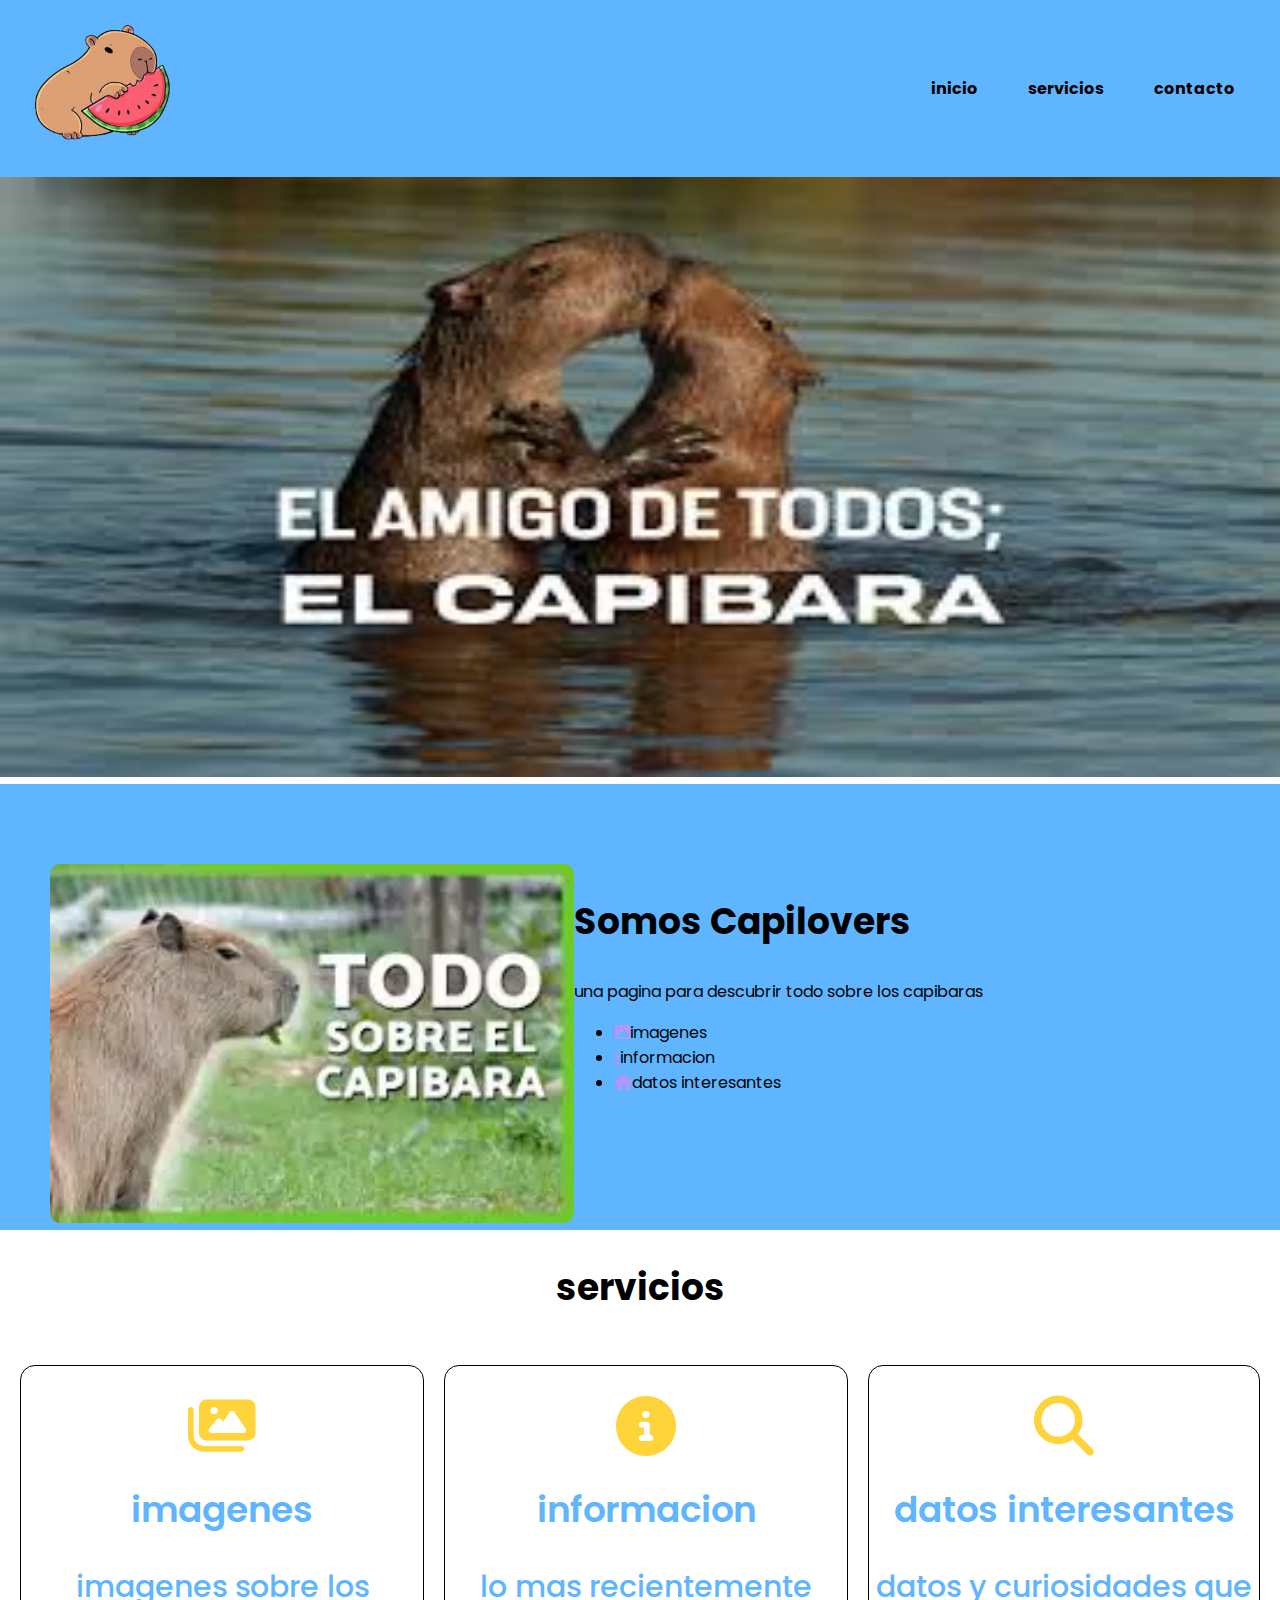
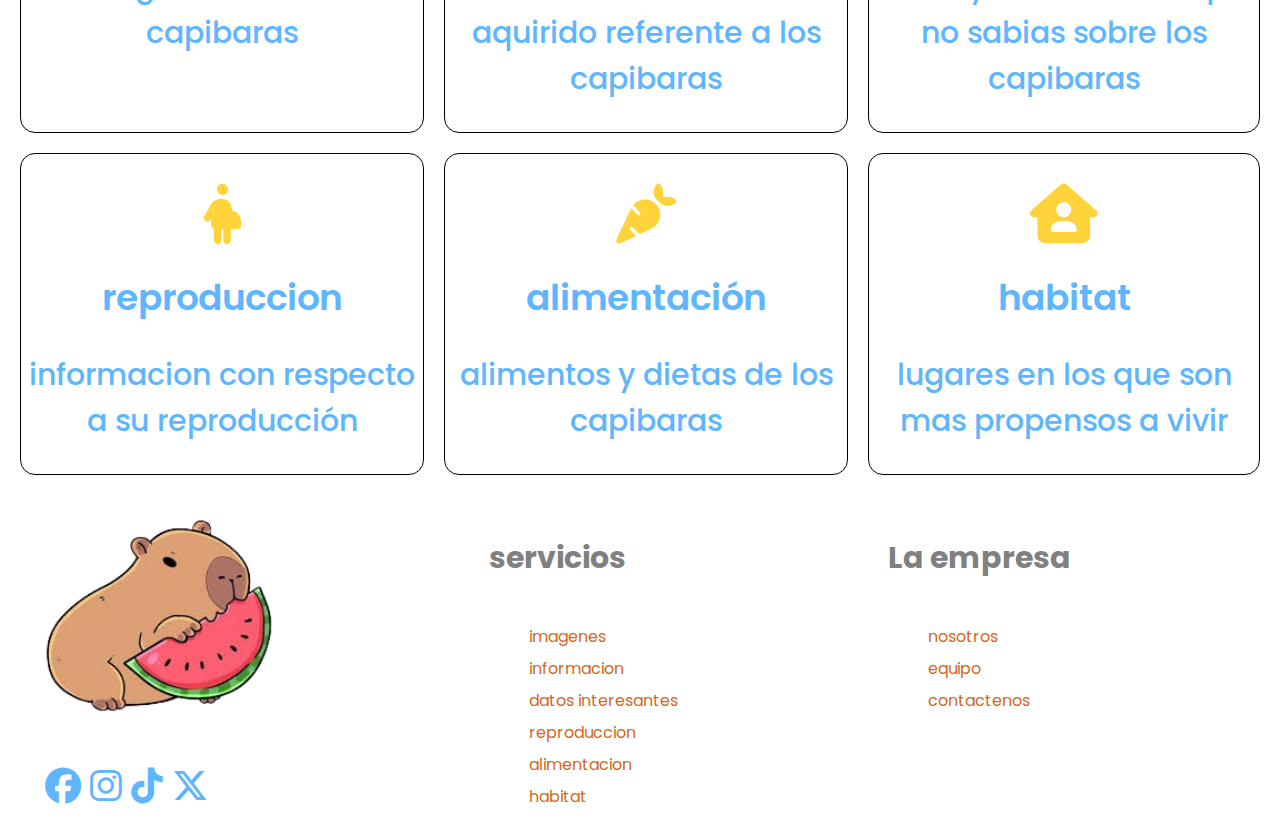
<file: index.html>
<!DOCTYPE html>
<html lang="es">
<head>
    <meta charset="UTF-8">
    <meta name="viewport" content="width=device-width, initial-scale=1.0">
    <title>capilovers</title>
    <link href="assets/css/2-style.css" rel="stylesheet">
    <link href="assets/css/responsive.css" rel="stylesheet">
    <link href="assets/font awesome/css/all.css" rel="stylesheet">
    <link rel="stylesheet" href="https://cdnjs.cloudflare.com/ajax/libs/animate.css/4.1.1/animate.min.css"/>
</head>
<body>
    <header>
        <nav class="logo">
            <a href="capilovers.html"target="_self">
        <img src="assets/images/capibara.png" alt="capibara"  >
        </a>
        </nav>
        <nav>
            <ul class="menu">
                <li><a href="capilovers.html">inicio</a></li>
                <li><a href="servicios.html"> servicios</a></li>
                <li><a href="contacto.html"> contacto</a></li>
            </ul>
        </nav>
    </header>
    <section>
        <img src="assets/images/slider2.jpg" alt="slider" class="slider">
    </section>
    <section class="todo-sobre-el-capibara">

        <article class="padding-left-50x">
            <img class="animate__animated animate__swing" src="assets/images/todo sobre el capibara.webp" alt="todo sobre el capibara" class="todo-sobre-el-capibara" >
        </article>
        <article>
            <h2 class="animate__animated animate__bounce">Somos Capilovers</h2>
            <p class="animate__animated animate__pulse">una pagina para descubrir todo sobre los capibaras</p>
            <ul>
                <li><i class="fa-solid fa-image" style="color: #B197FC;"></i>imagenes</li>
                <li><i class="fa-solid fa-info" style="color: #B197FC;"></i>informacion</li>
                <li><i class="fa-solid fa-house" style="color: #B197FC;"></i>datos interesantes</li>
            </ul>
        </article>

    </section>
    <h2 class="center">servicios</h2>
    <section class="servicios center">
        <article class="animate__animated animate__bounceInLeft" animate_delay-2s>
            <i class="fa-solid fa-images" style="color: #FFD43B;"></i>
            <h3>imagenes</h3>
            <p>imagenes sobre los capibaras</p>
        </article>
        <article class="animate__animated animate__bounceInDown">
            <i class="fa-solid fa-circle-info" style="color: #FFD43B;"></i>
            <h3>informacion</h3>
            <p>lo mas recientemente aquirido referente a los capibaras</p>
        </article>
        <article class="animate__animated animate__bounceInRight">
            <i class="fa-solid fa-magnifying-glass" style="color: #FFD43B;"></i>
            <h3>datos interesantes</h3>
            <p>datos y curiosidades que no sabias sobre los capibaras</p>
        </article>
        <article class="animate__animated animate__bounceInLeft">
            <i class="fa-solid fa-person-pregnant" style="color: #FFD43B;"></i>
            <h3>reproduccion</h3>
            <p>informacion con respecto a su reproducción</p>
        </article>
        <article class="animate__animated animate__bounceInUp">
            <i class="fa-solid fa-carrot" style="color: #FFD43B;"></i>
            <h3>alimentación</h3>
            <p>alimentos y dietas de los capibaras</p>
        </article>
        <article class="animate__animated animate__bounceInRight">
            <i class="fa-solid fa-house-user" style="color: #FFD43B;"></i>
            <h3>habitat</h3>
            <p>lugares en los que son mas propensos a vivir</p>
        </article>
    </section>
    
    <footer>
        <div>
            <a href="capilovers.html"target="_self">
            <img src="assets/images/capibara.png" alt="capibara" class="capibara-footer">
            </a>
            <ul class="social-icons">
                <li><a href="https://www.facebook.com/?locale2=es_ES&_rdr"> <i class="fa-brands fa-facebook"></i> </a> </li>
                <li><a href="https://www.instagram.com/"> <i class="fa-brands fa-instagram"></i> </a> </li>
                <li><a href="https://www.tiktok.com/es-419/"> <i class="fa-brands fa-tiktok"></i> </a> </li>
                <li><a href="https://x.com/?lang=es"> <i class="fa-brands fa-x-twitter"></i> </a> </li>
            </ul>
        </div>
        <div>
            <h4>servicios</h4>
            <ul>
                <li><a href="#">imagenes</a></li>
                <li><a href="#">informacion</a></li>
                <li><a href="#">datos interesantes</a></li>
                <li><a href="#">reproduccion</a></li>
                <li><a href="#">alimentacion</a></li>
                <li><a href="#">habitat</a></li>
            </ul>
        </div>
        <div>
            <h4>La empresa</h4>
            <ul>
                <li><a href="#">nosotros</a></li>
                <li><a href="#">equipo</a></li>
                <li><a href="contacto.html"target="_self">contactenos</a></li>
            </ul>
        </div>
    </footer>
</body>
</html>
</file>
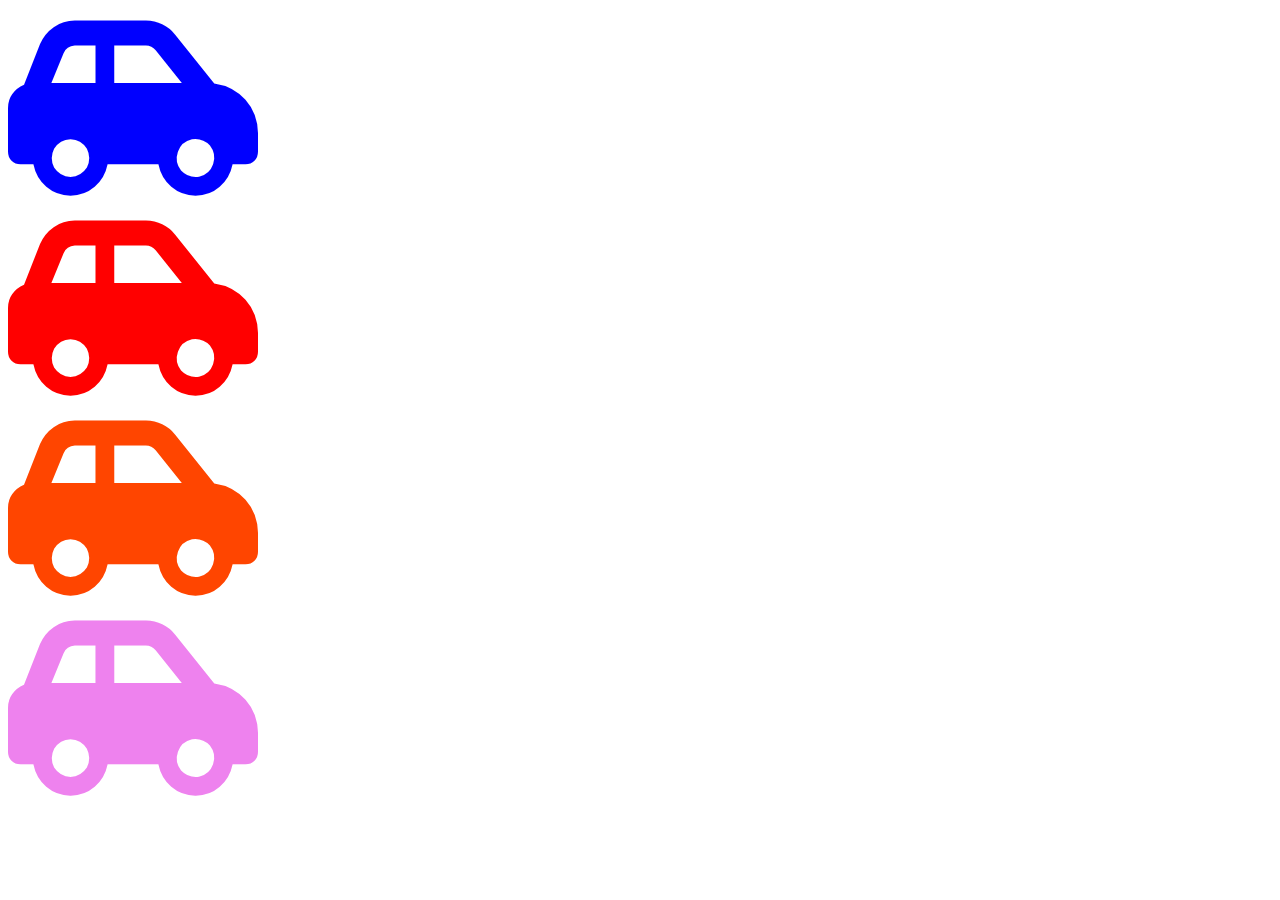
<file: animaciones.html>
<!DOCTYPE html>
<html lang="es">
<head>
    <meta charset="UTF-8">
    <meta name="viewport" content="width=device-width, initial-scale=1.0">
    <title>animaciones</title>
    <link href="assets/css/animaciones.css" rel="stylesheet">
    <link href="assets/font awesome/css/all.css" rel="stylesheet">
    
</head>
<body>
    <section class="car">
        <i class="fa-solid fa-car-side" style="color: blue;"></i>
      </section>
      <section class="car2">
        <i class="fa-solid fa-car-side" style="color: red;"></i>
      </section>
      <section class="car3">
        <i class="fa-solid fa-car-side" style="color: orangered;"></i>
      </section>
      <section class="car4">
        <i class="fa-solid fa-car-side" style="color: violet;"></i>
      </section>
    </section>
</body>
</html>
</file>
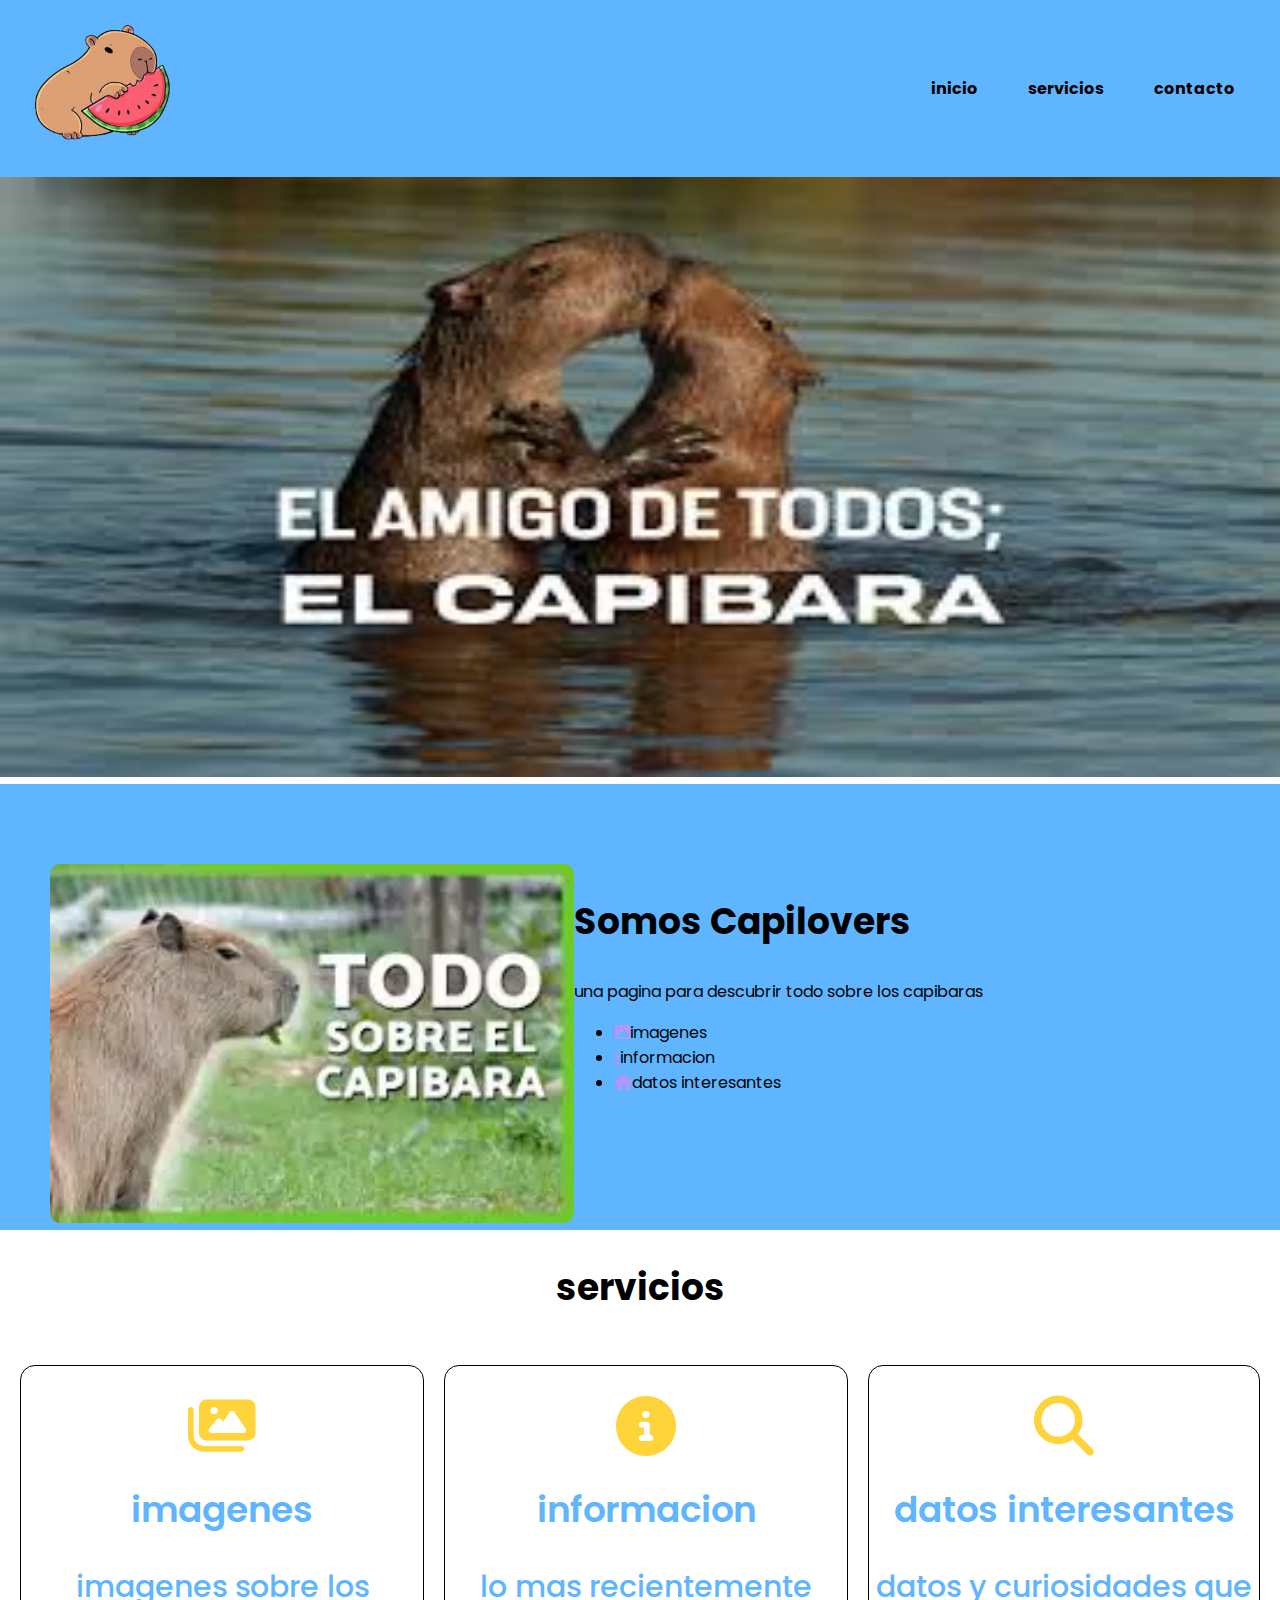
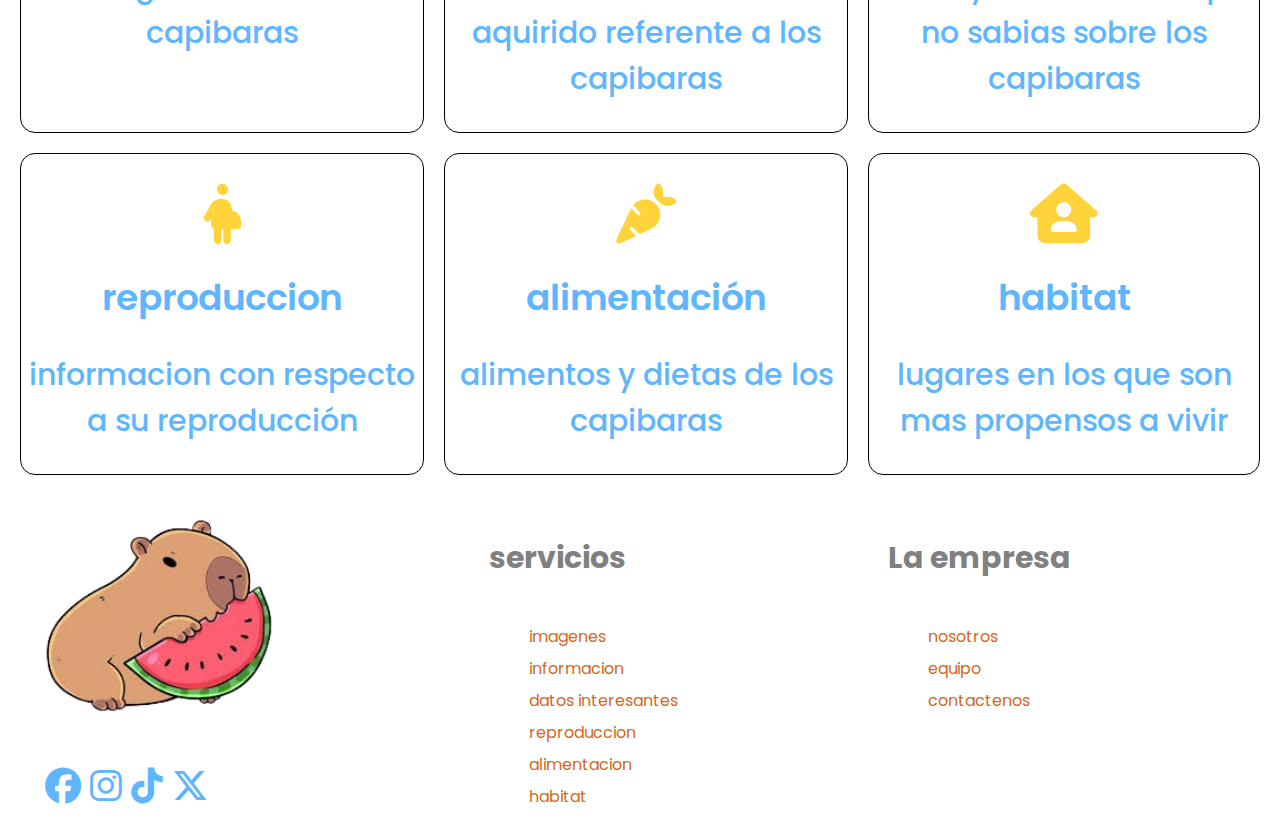
<file: capilovers.html>
<!DOCTYPE html>
<html lang="es">
<head>
    <meta charset="UTF-8">
    <meta name="viewport" content="width=device-width, initial-scale=1.0">
    <title>capilovers</title>
    <link href="assets/css/capilovers.css" rel="stylesheet">
    <link href="assets/css/responsive.css" rel="stylesheet">
    <link href="assets/font awesome/css/all.css" rel="stylesheet">
    <link rel="stylesheet" href="https://cdnjs.cloudflare.com/ajax/libs/animate.css/4.1.1/animate.min.css"/>
</head>
<body>
    <header>
        <nav class="logo">
            <a href="capilovers.html"target="_self">
        <img src="assets/images/capibara.png" alt="capibara"  >
        </a>
        </nav>
        <nav>
            <ul class="menu">
                <li><a href="capilovers.html">inicio</a></li>
                <li><a href="servicios.html"> servicios</a></li>
                <li><a href="contacto.html"> contacto</a></li>
            </ul>
        </nav>
    </header>
    <section>
        <img src="assets/images/slider2.jpg" alt="slider" class="slider">
    </section>
    <section class="todo-sobre-el-capibara">

        <article class="padding-left-50x">
            <img class="animate__animated animate__swing" src="assets/images/todo sobre el capibara.webp" alt="todo sobre el capibara" class="todo-sobre-el-capibara" >
        </article>
        <article>
            <h2 class="animate__animated animate__bounce">Somos Capilovers</h2>
            <p class="animate__animated animate__pulse">una pagina para descubrir todo sobre los capibaras</p>
            <ul>
                <li><i class="fa-solid fa-image" style="color: #B197FC;"></i>imagenes</li>
                <li><i class="fa-solid fa-info" style="color: #B197FC;"></i>informacion</li>
                <li><i class="fa-solid fa-house" style="color: #B197FC;"></i>datos interesantes</li>
            </ul>
        </article>

    </section>
    <h2 class="center">servicios</h2>
    <section class="servicios center">
        <article class="animate__animated animate__bounceInLeft" animate_delay-2s>
            <i class="fa-solid fa-images" style="color: #FFD43B;"></i>
            <h3>imagenes</h3>
            <p>imagenes sobre los capibaras</p>
        </article>
        <article class="animate__animated animate__bounceInDown">
            <i class="fa-solid fa-circle-info" style="color: #FFD43B;"></i>
            <h3>informacion</h3>
            <p>lo mas recientemente aquirido referente a los capibaras</p>
        </article>
        <article class="animate__animated animate__bounceInRight">
            <i class="fa-solid fa-magnifying-glass" style="color: #FFD43B;"></i>
            <h3>datos interesantes</h3>
            <p>datos y curiosidades que no sabias sobre los capibaras</p>
        </article>
        <article class="animate__animated animate__bounceInLeft">
            <i class="fa-solid fa-person-pregnant" style="color: #FFD43B;"></i>
            <h3>reproduccion</h3>
            <p>informacion con respecto a su reproducción</p>
        </article>
        <article class="animate__animated animate__bounceInUp">
            <i class="fa-solid fa-carrot" style="color: #FFD43B;"></i>
            <h3>alimentación</h3>
            <p>alimentos y dietas de los capibaras</p>
        </article>
        <article class="animate__animated animate__bounceInRight">
            <i class="fa-solid fa-house-user" style="color: #FFD43B;"></i>
            <h3>habitat</h3>
            <p>lugares en los que son mas propensos a vivir</p>
        </article>
    </section>
    
    <footer>
        <div>
            <a href="capilovers.html"target="_self">
            <img src="assets/images/capibara.png" alt="capibara" class="capibara-footer">
            </a>
            <ul class="social-icons">
                <li><a href="https://www.facebook.com/?locale2=es_ES&_rdr"> <i class="fa-brands fa-facebook"></i> </a> </li>
                <li><a href="https://www.instagram.com/"> <i class="fa-brands fa-instagram"></i> </a> </li>
                <li><a href="https://www.tiktok.com/es-419/"> <i class="fa-brands fa-tiktok"></i> </a> </li>
                <li><a href="https://x.com/?lang=es"> <i class="fa-brands fa-x-twitter"></i> </a> </li>
            </ul>
        </div>
        <div>
            <h4>servicios</h4>
            <ul>
                <li><a href="#">imagenes</a></li>
                <li><a href="#">informacion</a></li>
                <li><a href="#">datos interesantes</a></li>
                <li><a href="#">reproduccion</a></li>
                <li><a href="#">alimentacion</a></li>
                <li><a href="#">habitat</a></li>
            </ul>
        </div>
        <div>
            <h4>La empresa</h4>
            <ul>
                <li><a href="#">nosotros</a></li>
                <li><a href="#">equipo</a></li>
                <li><a href="contacto.html"target="_self">contactenos</a></li>
            </ul>
        </div>
    </footer>
</body>
</html>
</file>
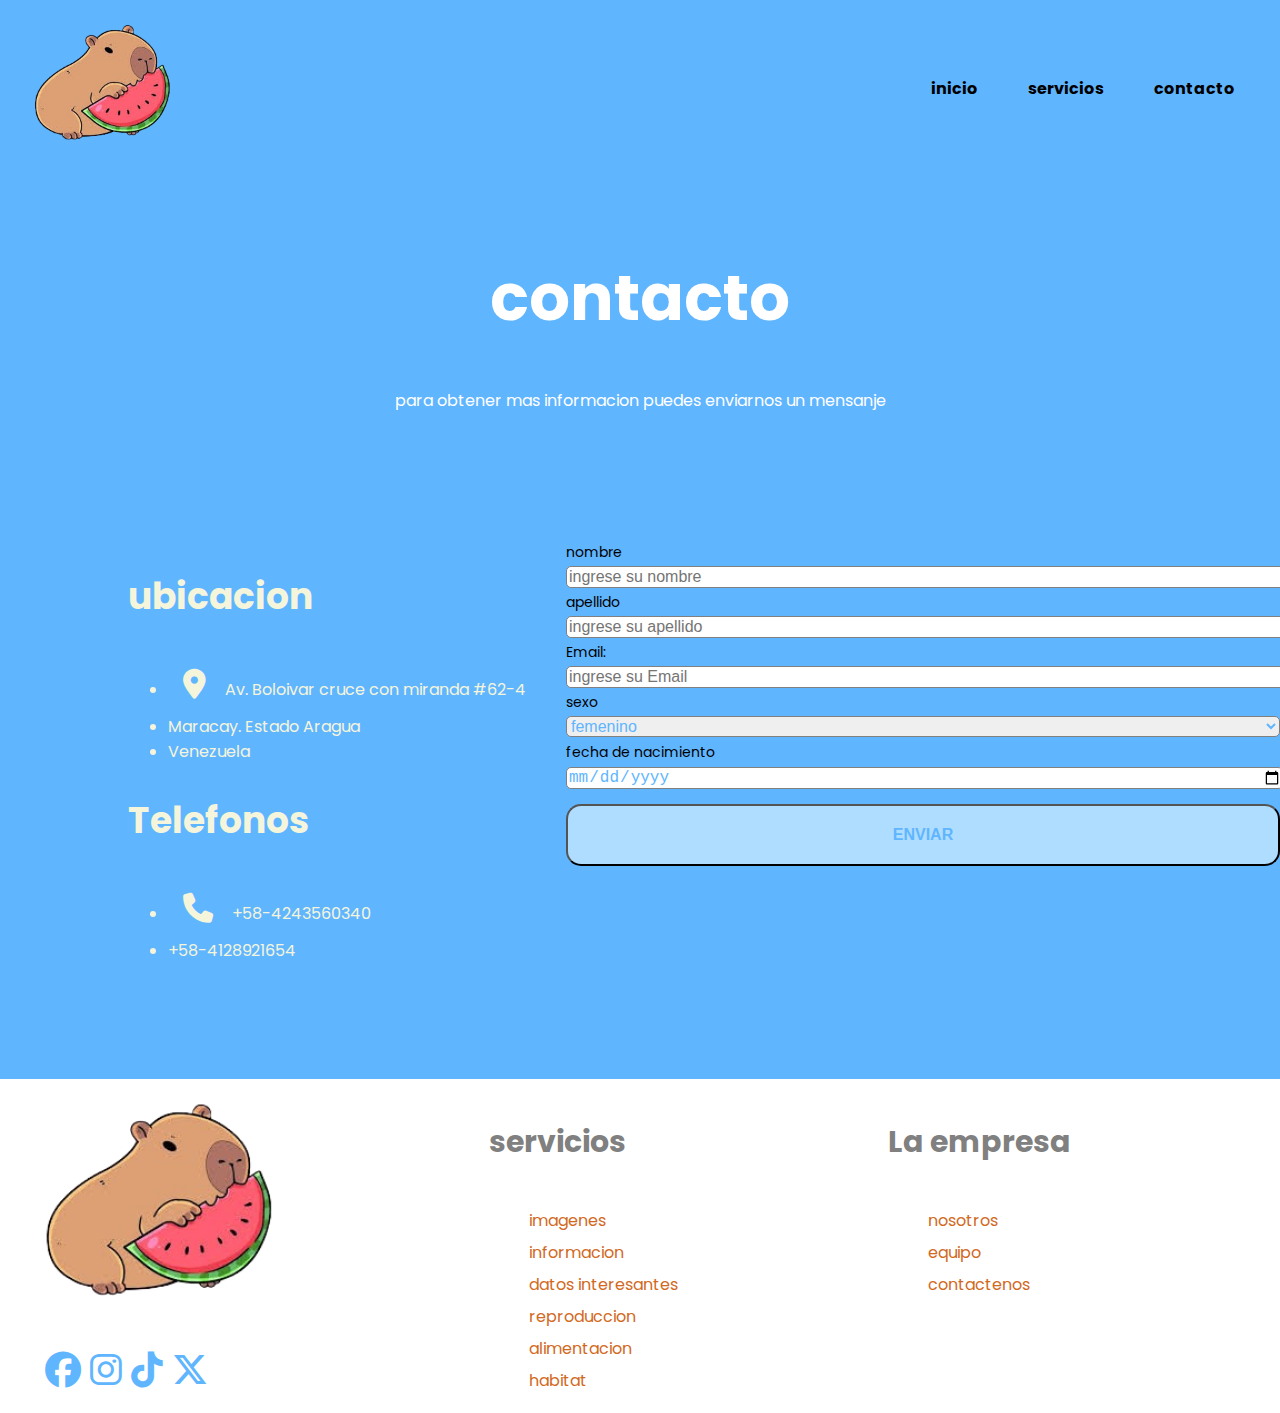
<file: contacto.html>
<!DOCTYPE html>
<html lang="es">
<head>
    <meta charset="UTF-8">
    <meta name="viewport" content="width=device-width, initial-scale=1.0">
    <title>contacto</title>
    <link href="assets/css/capilovers.css" rel="stylesheet">
    <link href="assets/css/responsive.css" rel="stylesheet">
    <link href="assets/font awesome/css/all.css" rel="stylesheet">
    <link rel="stylesheet" href="https://cdnjs.cloudflare.com/ajax/libs/animate.css/4.1.1/animate.min.css"/>
</head>
<body>
    <header>
        <nav class="logo">
            <a href="capilovers.html"target="_self">
        <img src="assets/images/capibara.png" alt="capibara"  >
        </a>
        </nav>
        <nav>
            <ul class="menu">
                <li><a href="capilovers.html"target="_self">inicio</a></li>
                <li><a href="servicios.html"target="_self"> servicios</a></li>
                <li><a href="contacto.html" target="_self"> contacto</a></li>
            </ul>
        </nav>
    </header>

    <section class="title center">
        <h1> contacto</h1>
        <p> para obtener mas informacion puedes enviarnos un mensanje</p>
    </section>



    <section class="contacto">
        <article>
            
            <h2>ubicacion</h2>
            <ul>
                <li><i class="fa-solid fa-location-dot"></i> Av. Boloivar cruce con miranda #62-4</li>
                <li>Maracay. Estado Aragua</li>
                <li>Venezuela</li>
            </ul>
            <h2> Telefonos</h2>
            <ul>
                <li><i class="fa-solid fa-phone"></i> +58-4243560340</li>
                <li> +58-4128921654</li>
            </ul>
        </article>
      <article>
            <form name="form1" method="get" action="#">
            <label> nombre </label>
            <input name="nombre" id="nombre" type="text" placeholder="ingrese su nombre">
            <label> apellido </label>
            <input name="apellido" id="apellido" type="text" placeholder="ingrese su apellido">
            <label> Email: </label>
            <input name="Email" id="Email" type="email" placeholder="ingrese su Email">
            <label> sexo</label>
            <select name="sexo">
                <option value="f"> femenino</option>
                <option value="m"> masculino</option>
                <option value="nd"> prefiero no indicar</option>
            </select>
            <label> fecha de nacimiento</label>
            <input type="date">
            <input type="submit" value="Enviar">
            </form>
        </article> 
    </section>



    <footer>
        <div>
            <a href="capilovers.html" target="_self">
            <img src="assets/images/capibara.png" alt="capibara" class="capibara-footer">
            </a>
            <ul class="social-icons">
                <li><a href="https://www.facebook.com/?locale2=es_ES&_rdr"> <i class="fa-brands fa-facebook"></i> </a> </li>
                <li><a href="https://www.instagram.com/"> <i class="fa-brands fa-instagram"></i> </a> </li>
                <li><a href="https://www.tiktok.com/es-419/"> <i class="fa-brands fa-tiktok"></i> </a> </li>
                <li><a href="https://x.com/?lang=es"> <i class="fa-brands fa-x-twitter"></i> </a> </li>
            </ul>
        </div>
        <div>
            <h4>servicios</h4>
            <ul>
                <li><a href="#">imagenes</a></li>
                <li><a href="#">informacion</a></li>
                <li><a href="#">datos interesantes</a></li>
                <li><a href="#">reproduccion</a></li>
                <li><a href="#">alimentacion</a></li>
                <li><a href="#">habitat</a></li>
            </ul>
        </div>
        <div>
            <h4>La empresa</h4>
            <ul>
                <li><a href="#">nosotros</a></li>
                <li><a href="#">equipo</a></li>
                <li><a href="contacto.html" target="_self">contactenos</a></li>
            </ul>
        </div>
    </footer>
</file>
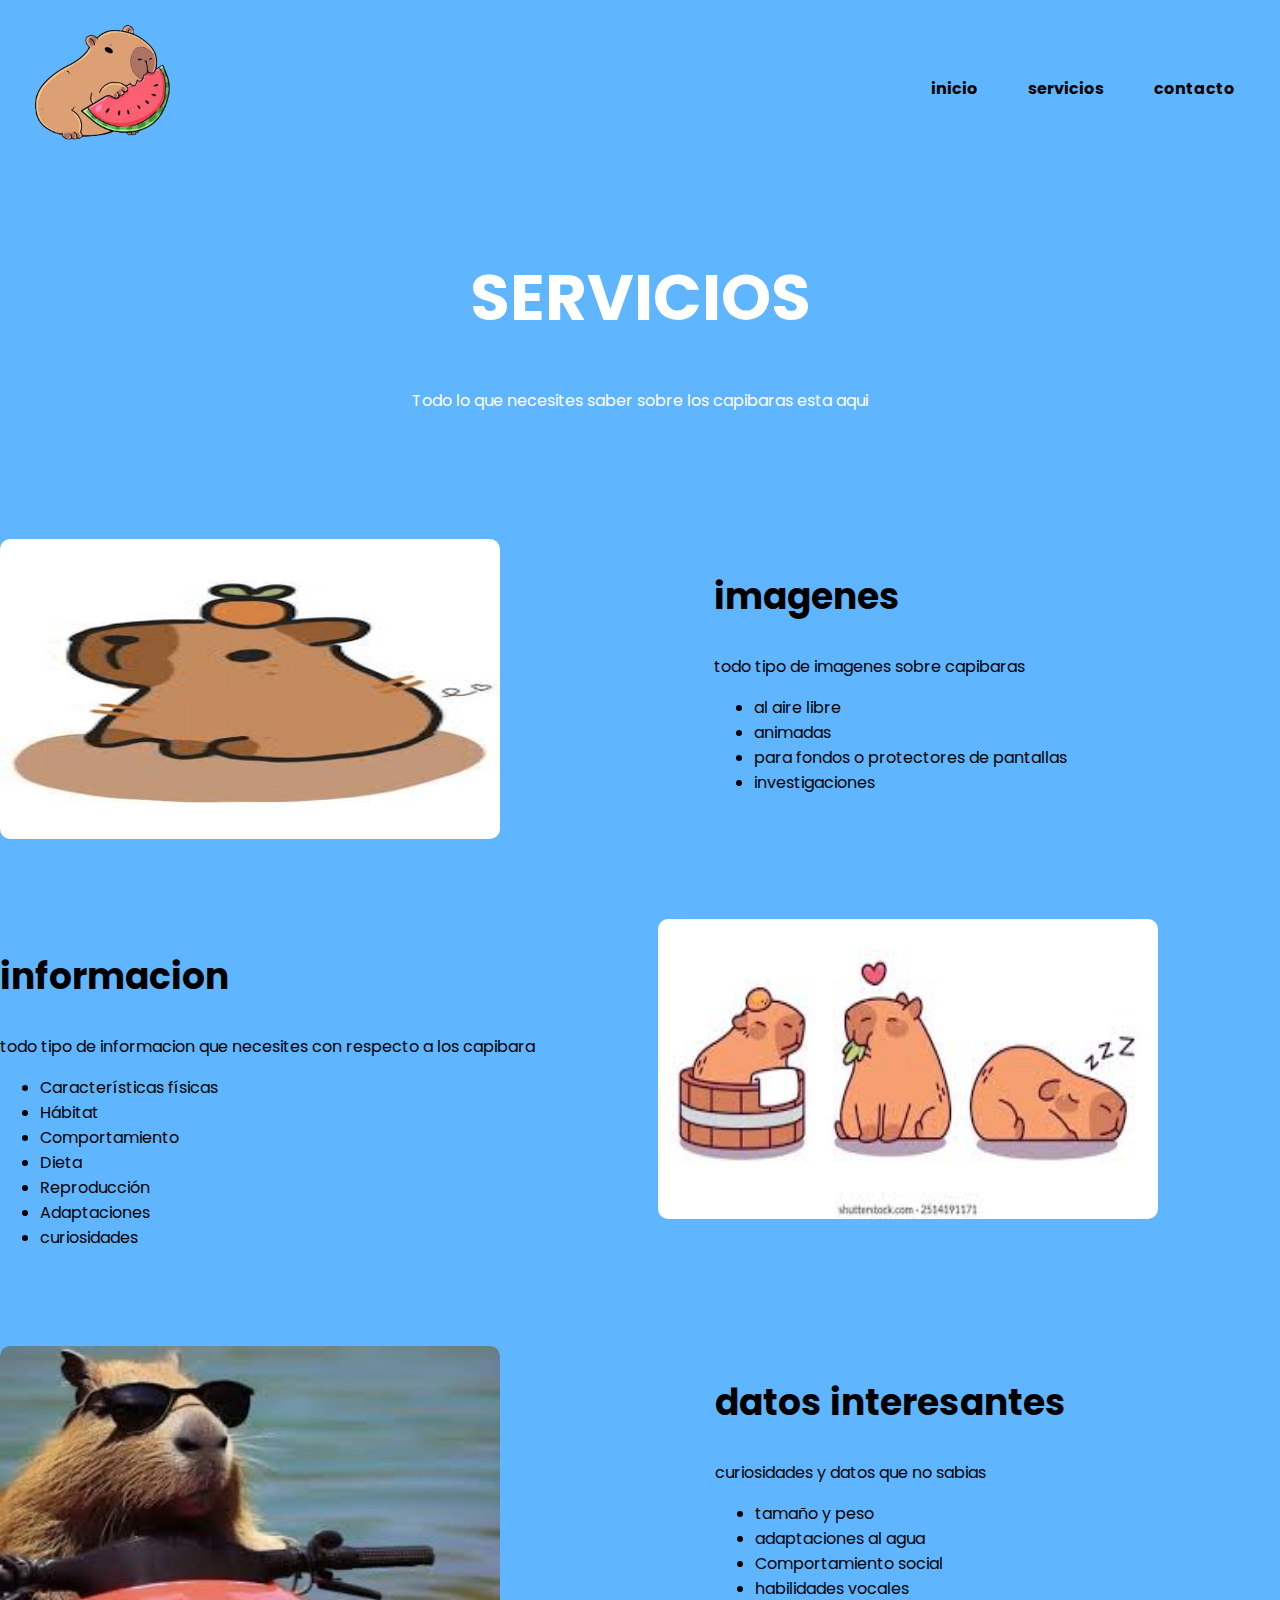
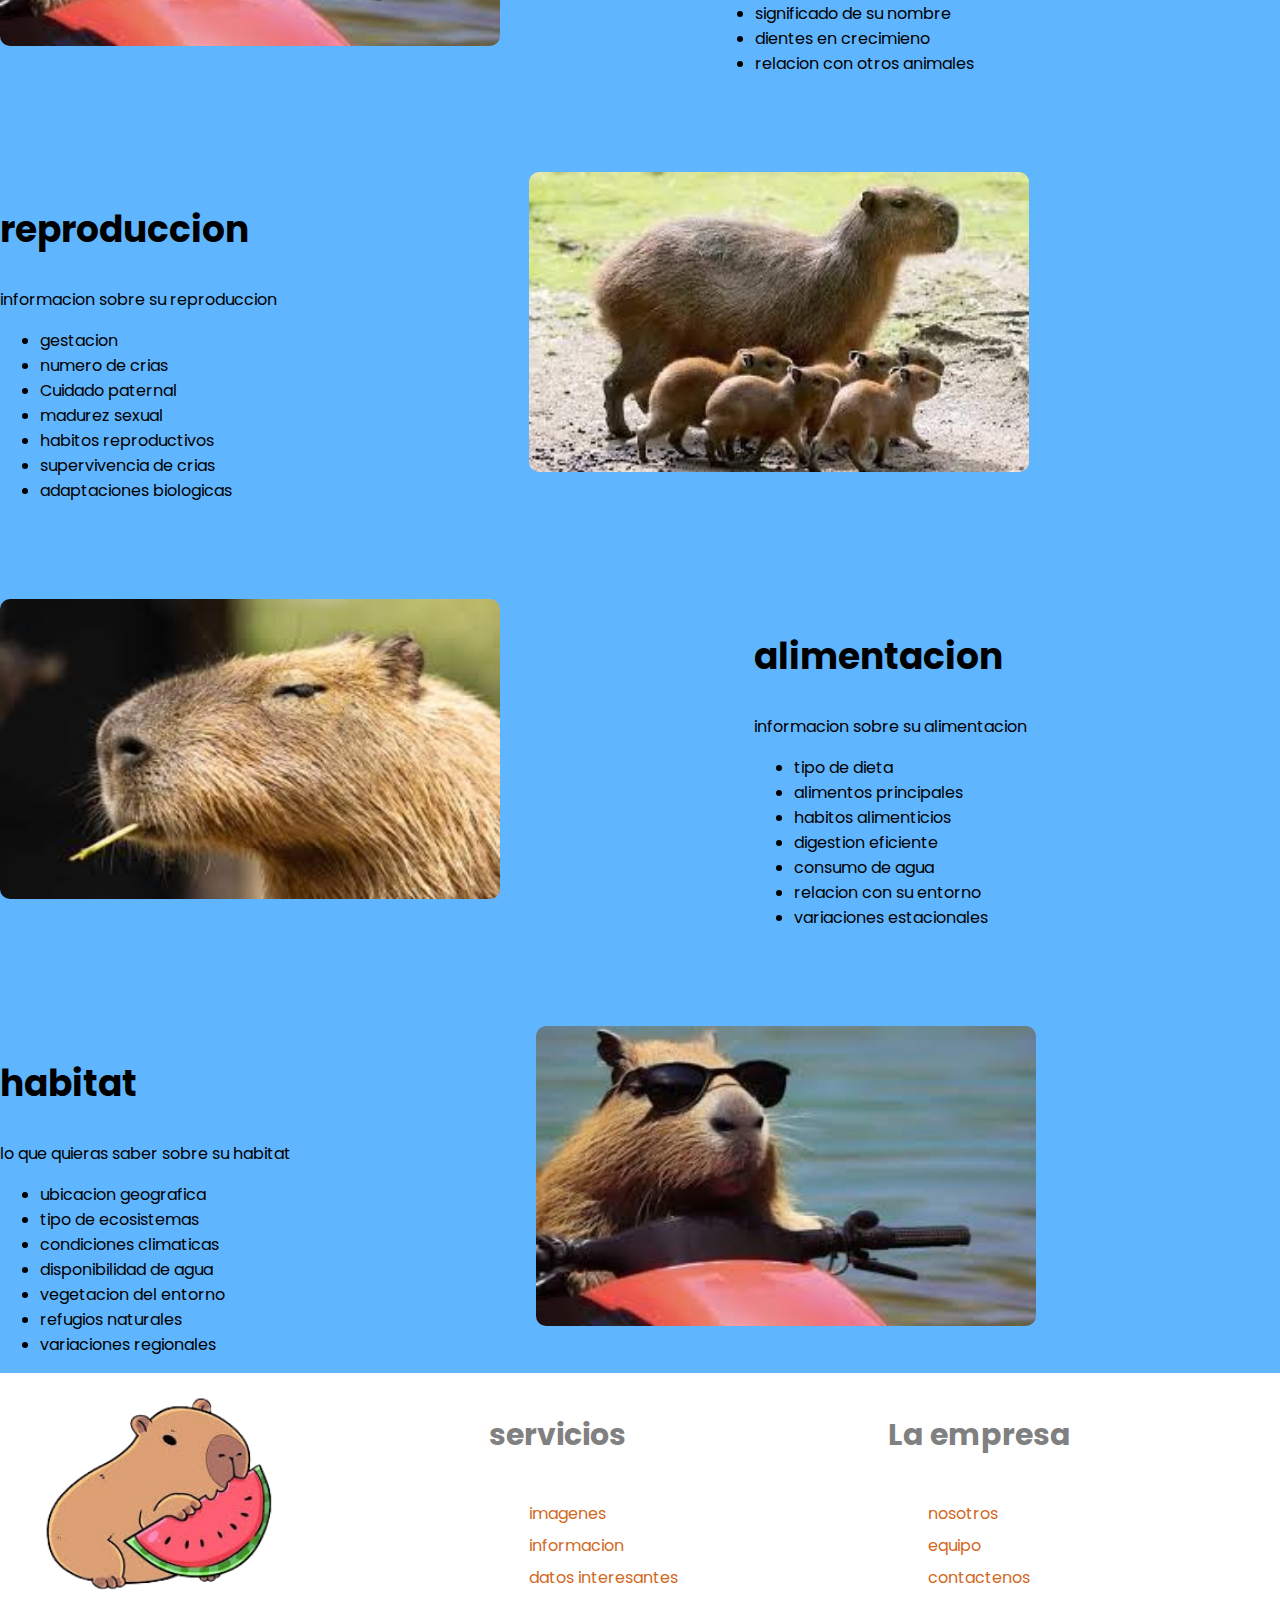
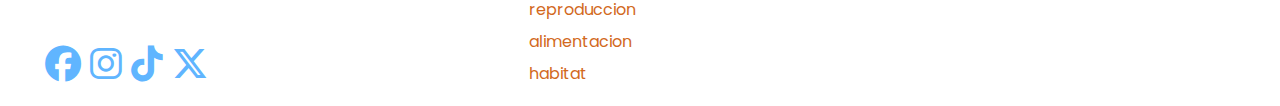
<file: servicios.html>
<!DOCTYPE html>
<html lang="es">
<head>
    <meta charset="UTF-8">
    <meta name="viewport" content="width=device-width, initial-scale=1.0">
    <title>contacto</title>
    <link href="assets/css/capilovers.css" rel="stylesheet">
    <link href="assets/css/responsive.css" rel="stylesheet">
    <link href="assets/font awesome/css/all.css" rel="stylesheet">
    <link rel="stylesheet" href="https://cdnjs.cloudflare.com/ajax/libs/animate.css/4.1.1/animate.min.css"/>
</head>
<body>
    <header>
        <nav class="logo">
            <a href="capilovers.html" target="_self">
        <img src="assets/images/capibara.png" alt="capibara"  >
        </a>
        </nav>
        <nav>
            <ul class="menu">
                <li><a href="capilovers.html" target="_self">inicio</a></li>
                <li><a href="servicios.html" target="_self"> servicios</a></li>
                <li><a href="contacto.html" target="_self"> contacto</a></li>
            </ul>
        </nav>
    </header>
    <section class="title center">
        <h1> SERVICIOS</h1>
        <p> Todo lo que necesites saber sobre los capibaras esta aqui</p>
    </section>

    <section class="services">
        <img src="assets/images/imagenes.jpg">
        <article>
            <h2> imagenes</h2>
            <p> todo tipo de imagenes sobre capibaras</p>
            <ul>
                <li> al aire libre</li>
                <li> animadas</li>
                <li> para fondos o protectores de pantallas</li>
                <li> investigaciones</li>
            </ul>
        </article>
    </section>
    <section class="services">
        <article> 
            <h2> informacion</h2>
            <p> todo tipo de informacion que necesites con respecto a los capibara</p>
            <ul>
                <li> Características físicas</li>
                <li> Hábitat</li>
                <li> Comportamiento </li>
                <li>Dieta </li>
                <li>Reproducción </li>
                <li> Adaptaciones</li>
                <li>curiosidades</li>
            </ul>
        </article>
          <img src="assets/images/informacion.jpg">
    </section>
     <section class="services">
        <img src="assets/images/datos.jpg">
        <article> 
            <h2> datos interesantes</h2>
            <p> curiosidades y datos que no sabias </p>
            <ul>
                <li> tamaño y peso</li>
                <li> adaptaciones al agua </li>
                <li> Comportamiento social</li>
                <li>habilidades vocales </li>
                <li>significado de su nombre </li>
                <li> dientes en crecimieno</li>
                <li>relacion con otros animales</li>
            </ul>
        </article>
    </section>
    <section class="services">
        <article> 
            <h2> reproduccion</h2>
            <p> informacion sobre su reproduccion </p>
            <ul>
                <li> gestacion </li>
                <li> numero de crias </li>
                <li> Cuidado paternal</li>
                <li> madurez sexual </li>
                <li>habitos reproductivos </li>
                <li> supervivencia de crias</li>
                <li>adaptaciones biologicas</li>
            </ul>
        </article>
         <img src="assets/images/reproduccion.jpg">
    </section>
     <section class="services">
        <img src="assets/images/alimentacion.jpg">
        <article> 
            <h2> alimentacion </h2>
            <p> informacion sobre su alimentacion </p>
            <ul>
                <li> tipo de dieta </li>
                <li> alimentos principales </li>
                <li> habitos alimenticios</li>
                <li> digestion eficiente </li>
                <li> consumo de agua  </li>
                <li> relacion con su entorno</li>
                <li> variaciones estacionales</li>
            </ul>
        </article>
    </section>
    <section class="services">
        <article> 
            <h2> habitat </h2>
            <p> lo que quieras saber sobre su habitat </p>
            <ul>
                <li> ubicacion geografica </li>
                <li> tipo de ecosistemas </li>
                <li> condiciones climaticas</li>
                <li> disponibilidad de agua </li>
                <li> vegetacion del entorno  </li>
                <li> refugios naturales</li>
                <li> variaciones regionales</li>
            </ul>
        </article>
        <img src="assets/images/habitat.jpg">
    </section>

    <footer>
        <div>
            <a href="capilovers.html" target="_self">
            <img src="assets/images/capibara.png" alt="capibara" class="capibara-footer">
            </a>
            <ul class="social-icons">
                <li><a href="https://www.facebook.com/?locale2=es_ES&_rdr"> <i class="fa-brands fa-facebook"></i> </a> </li>
                <li><a href="https://www.instagram.com/"> <i class="fa-brands fa-instagram"></i> </a> </li>
                <li><a href="https://www.tiktok.com/es-419/"> <i class="fa-brands fa-tiktok"></i> </a> </li>
                <li><a href="https://x.com/?lang=es"> <i class="fa-brands fa-x-twitter"></i> </a> </li>
            </ul>
        </div>
        <div>
            <h4>servicios</h4>
            <ul>
                <li><a href="#">imagenes</a></li>
                <li><a href="#">informacion</a></li>
                <li><a href="#">datos interesantes</a></li>
                <li><a href="#">reproduccion</a></li>
                <li><a href="#">alimentacion</a></li>
                <li><a href="#">habitat</a></li>
            </ul>
        </div>
        <div>
            <h4>La empresa</h4>
            <ul>
                <li><a href="#">nosotros</a></li>
                <li><a href="#">equipo</a></li>
                <li><a href="contacto.html" target="_self">contactenos</a></li>
            </ul>
        </div>
    </footer>
</file>
<file: assets/css/2-style.css>
@import url('https://fonts.googleapis.com/css2?family=Poppins:ital,wght@0,100;0,200;0,300;0,400;0,500;0,600;0,700;0,800;0,900;1,100;1,200;1,300;1,400;1,500;1,600;1,700;1,800;1,900&display=swap');
body{
    margin: 0;
    padding: 0;
    font-family: "Poppins", sans-serif;
    font-weight: light;
}
:root{
    --main-color:#60B5FF;
    --primary-color:#AFDDFF;
    --second-color:#FFECDB;
    --third-color:#FF9149;
}
p{
    font-size: 16px;
    /*text-transform: lowercase;lowercase minuscula-uppercase mayuscula*/
    /*text-decoration: underline;  underline subrayado inferior/arriba- tachado*/
}
/*
.box{
    padding: 50px 25px 5px 10px;/*es la distancia que del borde de la caja a su contenido en el interior
    margin: 20px;margin es la distancia que hay entre la caja y el borde del navegador
    border-top: 4px solid red;
    border-bottom: 5px dashed yellow;
    border-right: 15px dotted purple;
    border-radius: 25px;
    background: blue;
}*/
/*cabecera de la pagina*/
header{
    display: flex;
    justify-content: space-between;
    align-items: center;
    background-color: var(--main-color);
    padding: 10px;
}
.logo{
    margin-right: 30px;
}
.logo img{
    width: 150px;
    height: auto;
}
nav ul{
    list-style: none;
    display: flex;
    margin: 0;
    padding: 0;
}
nav li{
    margin-right: 20px;
}
nav a{
    text-decoration: none;
    color: black;
    font-weight: bold;
    padding: 10px 15px;
    border-radius: 5px;
    transition: background-color 0.3 ease;
}
nav a:hover{
    background-color: white;
    color: blue;
}
.slider{
    width: 100%;
    height: 600px;
}
/*seccion de quienes somos*/
.todo-sobre-el-capibara{
    display: grid;
    grid-template-columns: auto auto;
    padding-top: 80px;
    background-color:var(--main-color)
}
.todo-sobre-el-capibara img{
    width: 100%;
    border-radius: 10px;
}
.padding-left-50x{
    padding-left: 50px;
}
/*este h2 afecta tpdps los de la pagina*/
h2{
    font-size: 36px;
    font-weight: 800px;
}
/*ul{
    list-style: none;/*nos quita los puntos de la lista
    line-height: 1.8em; quita el interlineado o separacion entre lineas
    padding-top: 50px;
    text-align: justify;
}
li{
    padding-top: 20px;
}*/

/*servicios*/
.servicios{
    display: grid;
    grid-template-columns: auto auto auto;
    gap: 20px;
    text-align: center;
    padding: 20px 20px 20px 20px;
}
.servicios i{
    font-size: 60px;
}
.servicios article{
    border: 1px solid black;
    border-radius: 15px;
    padding-top: 30px;
}
.servicios h3{
    font-size: 36px;
    color: var(--main-color);
    font-weight: 600;
    line-height: 1em;
}
.servicios p{
    color: var(--main-color);
    font-size: 30px;
    font-weight: 500;
}
.center{
    text-align: center;
}
/*pie de pagina o footer*/

footer{
    display: grid;
    grid-template-columns: auto auto auto;
}
.social-icons li{
    display: inline-block;
    padding-left: 5px;
}
.social-icons li a {
    color: var(--main-color);
    font-size: 36px;
}
.social-icons li a:hover{
    color: var(--main-color);
}

footer div ul li{
    list-style: none;
    line-height: 2em;
}
footer ul li a{
    text-decoration: none;
    color: chocolate;
}
footer ul li a:hover{
    color: black;
    padding-left: 5px;
}
footer h4{
    font-size: 30px;
    color: gray;
}

.capibara-footer{
    width: 250px;
    margin-left: 30px;
}
/*contacto*/
.contacto{
    display: grid;
    grid-template-columns: auto auto;
    background-color: var(--main-color);
    color: beige;
    padding-top: 80px;
    padding-bottom: 100px;
    gap: 40px;/*separacion de columnas*/
    padding-left: 10%;
}

.contacto label{
    color: black;
    font-size: 14px;
    width: 100%;
}
.contacto input[type="text"],[type="email"], [type="date"] {
    width: 100%;
    border: 1px solid gray;
    border-radius: 5px;
    font-size: 16px;
    color: var(--main-color);
}
.contacto select{
    width: 100%;
    border: 1px solid gray;
    border-radius: 5px;
    font-size: 16px;
    color: var(--main-color);

}
.contacto input[type="submit"]{
    width: 100%;
    padding: 20px 15px 20px 15px;
    background-color: var(--primary-color);
    color: var(--main-color);
    margin-top: 15px;
    border-radius: 15px;
    text-transform: uppercase;
    font-weight: 800;
    font-size: 16px;
}
.contacto input[type="submit"]:hover{
    background-color: #60B5FF;
    color: var(--primary-color);
}
.contacto i{
    font-size: 30px;
    padding: 15px;
}
.title{
    background-color: var(--main-color);
    color: white;
    height: auto;
    padding-top: 30px;
    padding-bottom: 30px;
}
h1{
    color: white;
    font-size: 64px;
    font-weight: bold;
}
.services{
    display: grid;
    grid-template-columns: auto auto;
    padding-top: 80px;
    background-color:var(--main-color);
    
}
.services img{
    width: 500px;
    border-radius: 10px;
    height: 300px;
}
</file>
<file: assets/css/responsive.css>
@media (max-width:768px){
    header {
        flex-direction: column;
        align-items: flex-start;
    }
    .logo{
        margin-bottom: 10px;
        margin-right: 0;
    }
    nav{
        width: 100%;
    }
    nav ul{
        flex-direction: column;
        width: 100%;
        text-align: center;
    }
    nav li{
        margin: 0;
        width: 100%;
        border-bottom: 1px solid var(--main-color);
    }
    nav li:last-child{
        border-bottom: none;
    }
    nav a {
        display: block;
        padding: 15px;
        border-radius: 0;
        color: black;
    }
    .todo-sobre-el-capibara{
    display: grid;
    grid-template-columns: auto;
    padding-top: 30px;
    background-color:var(--main-color)
}
.servicios{
    display: grid;
    grid-template-columns: auto;
    gap: 20px;
    text-align: center;
    padding: 20px 20px 20px 20px;
}
footer{
    display: grid;
    grid-template-columns: auto;
}
.contacto{
    display: grid;
    grid-template-columns: auto;
    background-color: var(--main-color);
    color: beige;
    padding-top: 80px;
    padding-bottom: 100px;
    gap: 40px;/*separacion de columnas*/
    padding-left: 10%;
}
.padding-left-50x{
    padding-left: 5%;
}

.todo-sobre-el-capibara img{
    max-width: 100%;
    border-radius: 10px;
 }
}
</file>
<file: assets/css/animaciones.css>
.car{
    width: 200px;
    height: 200px;
    animation-name: car;
    animation-duration: 2s;
    animation-iteration-count: infinite;
    position: relative;

}
@keyframes car {
   /* from{background-color: blue;}
    to{background-color: red;}*/

    /*0%{background-color: blue;}
    25%{background-color: blueviolet;}
    50%{background-color: aqua;}
    75%{background-color: brown;}
    100%{background-color: red;}*/

    
    0%{ left: 0px; top: 0px;}
    100%{ left: 600px; top: 0px;}



}
.car2{
    width: 200px;
    height: 200px;
    animation-name: car2;
    animation-duration: 2s;
    animation-iteration-count: infinite;
    position: relative;

}
@keyframes car2{
    0%{ left: 0px; top: 0px;}
    100%{ left: 700px; top: 0px;}

}
.car3{
    width: 200px;
    height: 200px;
    animation-name: car3;
    animation-duration: 2s;
    animation-iteration-count: infinite;
    position: relative;

}
@keyframes car3{
    0%{ left: 0px; top: 0px;}
    100%{ left: 800px; top: 0px;}

}
.car4{
    width: 200px;
    height: 200px;
    animation-name: car4;
    animation-duration: 2s;
    animation-iteration-count: infinite;
    position: relative;

}
@keyframes car4{
    0%{ left: 0px; top: 0px;}
    100%{ left: 900px; top: 0px;}

}
i{
    font-size: 200px;
}
</file>
<file: assets/css/capilovers.css>
@import url('https://fonts.googleapis.com/css2?family=Poppins:ital,wght@0,100;0,200;0,300;0,400;0,500;0,600;0,700;0,800;0,900;1,100;1,200;1,300;1,400;1,500;1,600;1,700;1,800;1,900&display=swap');
body{
    margin: 0;
    padding: 0;
    font-family: "Poppins", sans-serif;
    font-weight: light;
}
:root{
    --main-color:#60B5FF;
    --primary-color:#AFDDFF;
    --second-color:#FFECDB;
    --third-color:#FF9149;
}
p{
    font-size: 16px;
    /*text-transform: lowercase;lowercase minuscula-uppercase mayuscula*/
    /*text-decoration: underline;  underline subrayado inferior/arriba- tachado*/
}
/*
.box{
    padding: 50px 25px 5px 10px;/*es la distancia que del borde de la caja a su contenido en el interior
    margin: 20px;margin es la distancia que hay entre la caja y el borde del navegador
    border-top: 4px solid red;
    border-bottom: 5px dashed yellow;
    border-right: 15px dotted purple;
    border-radius: 25px;
    background: blue;
}*/
/*cabecera de la pagina*/
header{
    display: flex;
    justify-content: space-between;
    align-items: center;
    background-color: var(--main-color);
    padding: 10px;
}
.logo{
    margin-right: 30px;
}
.logo img{
    width: 150px;
    height: auto;
}
nav ul{
    list-style: none;
    display: flex;
    margin: 0;
    padding: 0;
}
nav li{
    margin-right: 20px;
}
nav a{
    text-decoration: none;
    color: black;
    font-weight: bold;
    padding: 10px 15px;
    border-radius: 5px;
    transition: background-color 0.3 ease;
}
nav a:hover{
    background-color: white;
    color: blue;
}
.slider{
    width: 100%;
    height: 600px;
}
/*seccion de quienes somos*/
.todo-sobre-el-capibara{
    display: grid;
    grid-template-columns: auto auto;
    padding-top: 80px;
    background-color:var(--main-color)
}
.todo-sobre-el-capibara img{
    width: 100%;
    border-radius: 10px;
}
.padding-left-50x{
    padding-left: 50px;
}
/*este h2 afecta tpdps los de la pagina*/
h2{
    font-size: 36px;
    font-weight: 800px;
}
/*ul{
    list-style: none;/*nos quita los puntos de la lista
    line-height: 1.8em; quita el interlineado o separacion entre lineas
    padding-top: 50px;
    text-align: justify;
}
li{
    padding-top: 20px;
}*/

/*servicios*/
.servicios{
    display: grid;
    grid-template-columns: auto auto auto;
    gap: 20px;
    text-align: center;
    padding: 20px 20px 20px 20px;
}
.servicios i{
    font-size: 60px;
}
.servicios article{
    border: 1px solid black;
    border-radius: 15px;
    padding-top: 30px;
}
.servicios h3{
    font-size: 36px;
    color: var(--main-color);
    font-weight: 600;
    line-height: 1em;
}
.servicios p{
    color: var(--main-color);
    font-size: 30px;
    font-weight: 500;
}
.center{
    text-align: center;
}
/*pie de pagina o footer*/

footer{
    display: grid;
    grid-template-columns: auto auto auto;
}
.social-icons li{
    display: inline-block;
    padding-left: 5px;
}
.social-icons li a {
    color: var(--main-color);
    font-size: 36px;
}
.social-icons li a:hover{
    color: var(--main-color);
}

footer div ul li{
    list-style: none;
    line-height: 2em;
}
footer ul li a{
    text-decoration: none;
    color: chocolate;
}
footer ul li a:hover{
    color: black;
    padding-left: 5px;
}
footer h4{
    font-size: 30px;
    color: gray;
}

.capibara-footer{
    width: 250px;
    margin-left: 30px;
}
/*contacto*/
.contacto{
    display: grid;
    grid-template-columns: auto auto;
    background-color: var(--main-color);
    color: beige;
    padding-top: 80px;
    padding-bottom: 100px;
    gap: 40px;/*separacion de columnas*/
    padding-left: 10%;
}

.contacto label{
    color: black;
    font-size: 14px;
    width: 100%;
}
.contacto input[type="text"],[type="email"], [type="date"] {
    width: 100%;
    border: 1px solid gray;
    border-radius: 5px;
    font-size: 16px;
    color: var(--main-color);
}
.contacto select{
    width: 100%;
    border: 1px solid gray;
    border-radius: 5px;
    font-size: 16px;
    color: var(--main-color);

}
.contacto input[type="submit"]{
    width: 100%;
    padding: 20px 15px 20px 15px;
    background-color: var(--primary-color);
    color: var(--main-color);
    margin-top: 15px;
    border-radius: 15px;
    text-transform: uppercase;
    font-weight: 800;
    font-size: 16px;
}
.contacto input[type="submit"]:hover{
    background-color: #60B5FF;
    color: var(--primary-color);
}
.contacto i{
    font-size: 30px;
    padding: 15px;
}
.title{
    background-color: var(--main-color);
    color: white;
    height: auto;
    padding-top: 30px;
    padding-bottom: 30px;
}
h1{
    color: white;
    font-size: 64px;
    font-weight: bold;
}
.services{
    display: grid;
    grid-template-columns: auto auto;
    padding-top: 80px;
    background-color:var(--main-color);
    
}
.services img{
    width: 500px;
    border-radius: 10px;
    height: 300px;
}
</file>
